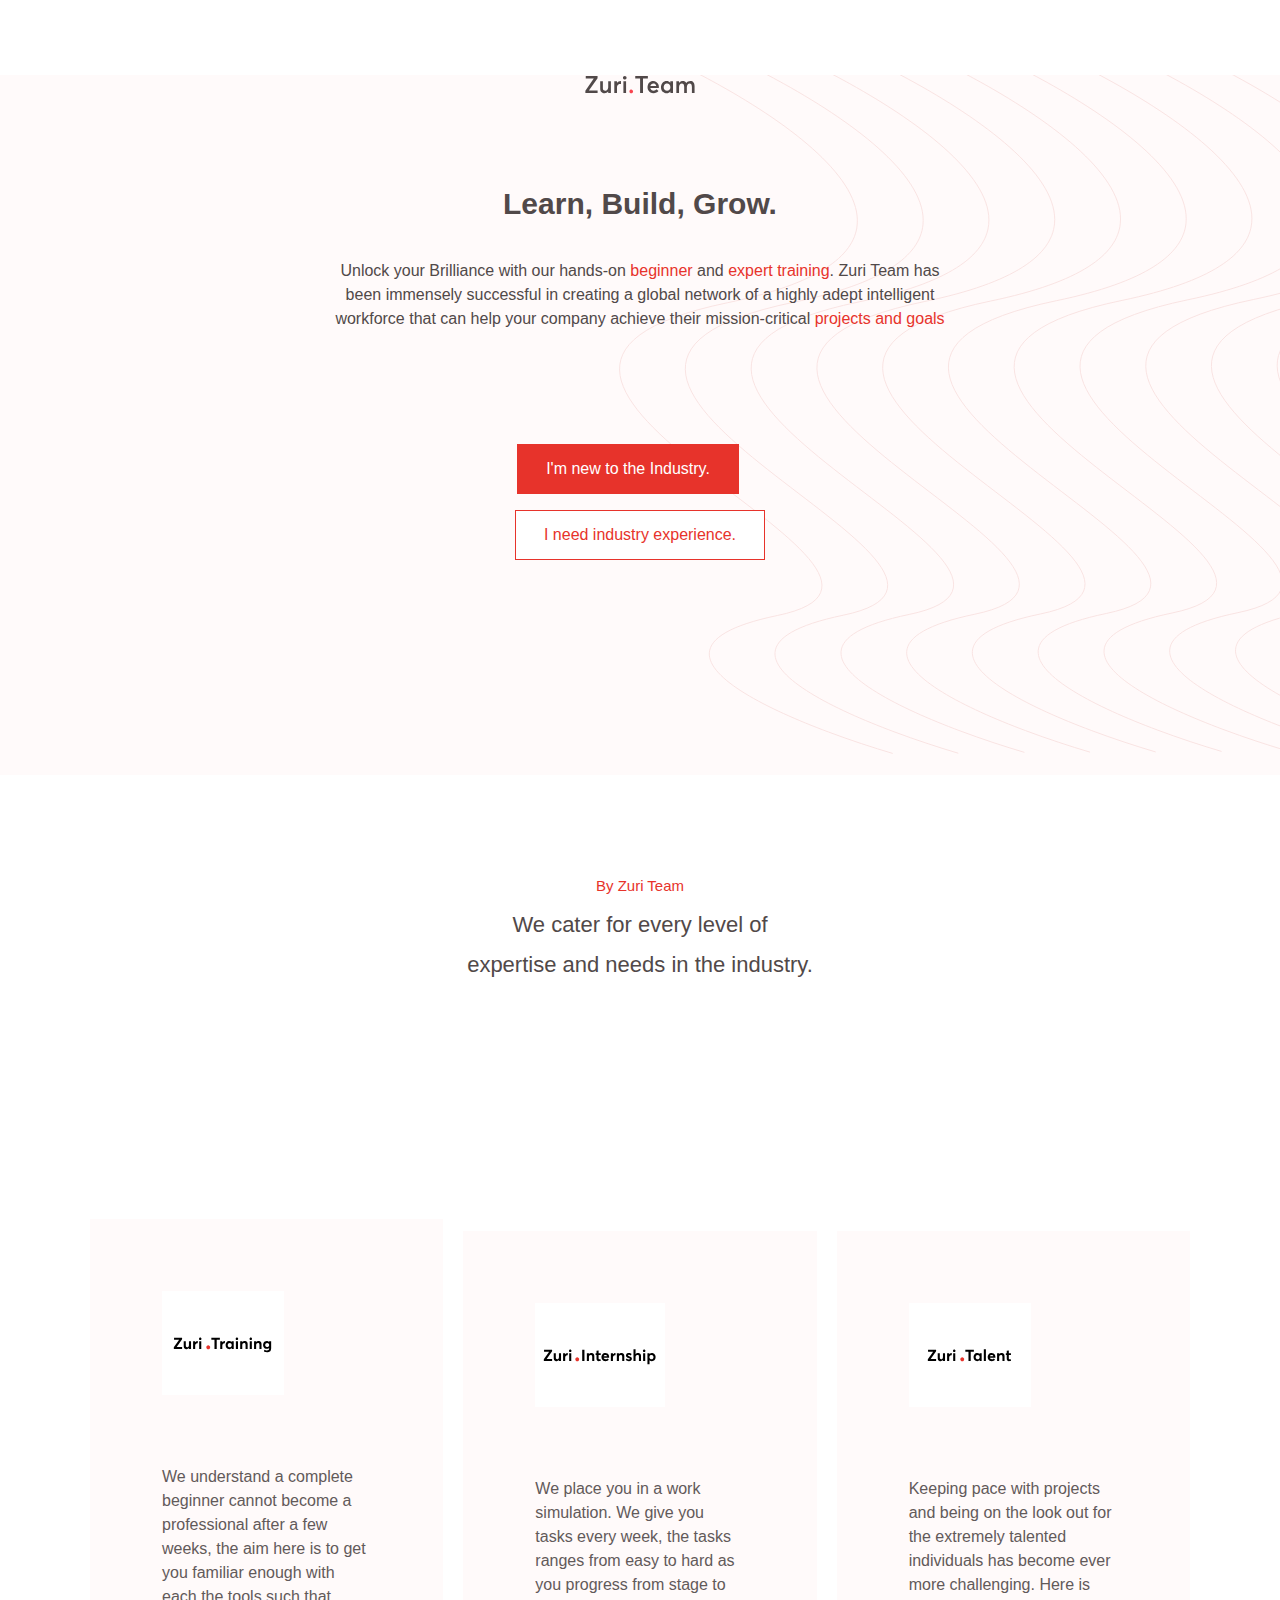
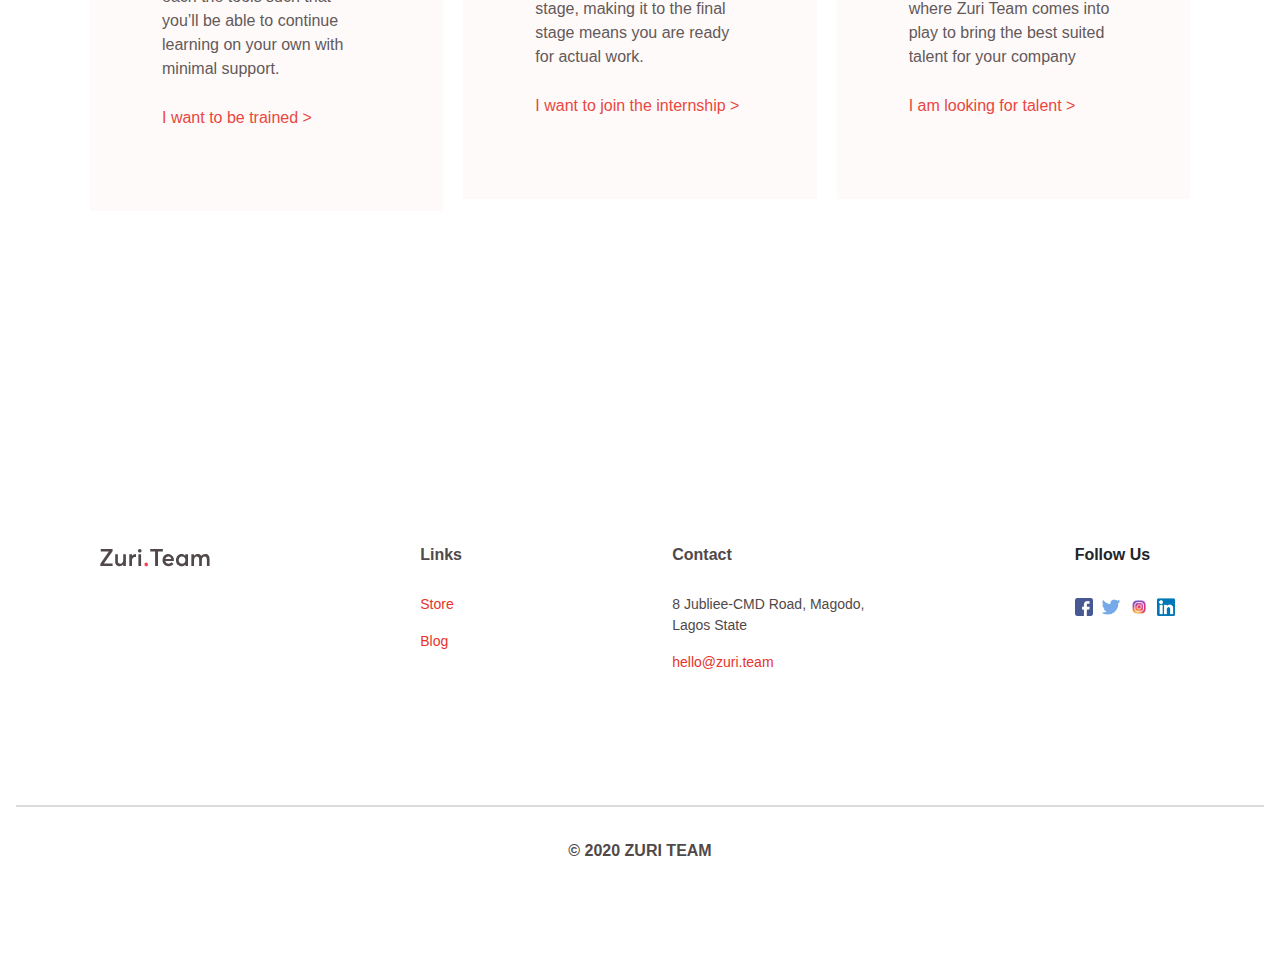
<file: index.html>
<!DOCTYPE html>
<html lang="en">
  <head>
    <meta charset="UTF-8" />
    <meta http-equiv="X-UA-Compatible" content="IE=edge" />
    <meta name="viewport" content="width=device-width, initial-scale=1.0" />
    <link href="https://stackpath.bootstrapcdn.com/bootstrap/4.5.0/css/bootstrap.min.css" rel="stylesheet">
    <title>Zuri| Learn, Build, Grow.</title>
    <link rel="stylesheet" href="style.css" />
  </head>
  <body>

    <section class="wrapper">
      <div class="zuri-team">
        <img src="images/zuri-logo-full.svg" class="logo" alt="" />
      </div>

      <div class="container">
        <h2>Learn, Build, Grow.</h2>
        <p>
          Unlock your Brilliance with our hands-on
          <a href="https://training.zuri.team">beginner</a> and
          <a href="https://internship.zuri.team">expert training</a>. Zuri Team
          has been immensely successful in creating a global network of a highly
          adept intelligent workforce that can help your company achieve their
          mission-critical
          <a href="https://talent.zuri.team">projects and goals</a>
        </p>

        <div class="btn">
          <a href="https://training.zuri.team/">
            <button class="box-btn red-btn">I'm new to the Industry.</button>
          </a>
          <br class="br" />
          <a href="experienceindex.html">
            <button class="box-btn white-btn">I need industry experience.</button>
            </a>
        </div>
      </div>
    </section>

    <section class="programs">
      <div class="content">
        <h3 class="head">By Zuri Team</h3>
        <p class="theme">
          We cater for every level of <br/>
          expertise and needs in the industry.
        </p>

        <div class="box-one">

          <div class="box-one-content-one">
             <img src="images/zuri-training-img.svg" alt="" />
             <p>
               We understand a complete beginner cannot become a professional
               after a few weeks, the aim here is to get you familiar enough with
               each the tools such that you’ll be able to continue learning on
               your own with minimal support.
             </p>
             <h3>
               <a href="https://training.zuri.team/">I want to be trained ></a>
             </h3>
           </div>

          <div class="box-one-content-two">
            <img src="images/zuri-internship-img.svg" alt="" />
            <p>
              We place you in a work simulation. We give you tasks every week,
              the tasks ranges from easy to hard as you progress from stage to
              stage, making it to the final stage means you are ready for actual
              work.
            </p>
            <h3>
              <a href="https://internship.zuri.team/"
                >I want to join the internship ></a
              >
            </h3>
          </div>

          <div class="box-one-content-three">
             <img src="images/zuri-talent-img.svg" alt="" />
             <p>
               Keeping pace with projects and being on the look out for the
               extremely talented individuals has become ever more challenging.
               Here is where Zuri Team comes into play to bring the best suited
               talent for your company
             </p>
             <h3>
               <a href="https://talent.zuri.team/">I am looking for talent ></a></h3>
           </div>
          </div>
        
      </div>
    </section>

    <footer class="foot">
     <div class="cup">
      <div class="cup-one">
       <img src="images/zuri-logo-full.svg" class="foot-logo" alt="">
      </div>
      
      <div class="cup-two">
        <h3>Links</h3>              
       <a href="https://flutterwave.com/store/zuriteam"> <p>Store</p></a>
       <a href="https://blog.zuri.team"><p>Blog</p></a>
      </div>

      <div class="cup-three">
       <h3>Contact</h3>
       <p>8 Jubliee-CMD Road, Magodo, <br />Lagos State</p>
       <p><a href="mailto:hello@zuri.com"> hello@zuri.team</a></p>
      </div>

      <div class="cup-four">
        <h3>Follow Us</h3>
        <div class="contact-icons"><a target="_blank" href="https://web.facebook.com/thezuriteam"> <img alt="" src="images/fb.png"> </a>
        <a target="_blank" href="https://twitter.com/theZuriTeam"> <img alt="" src="images/twitter.png"> </a>
       <a target="_blank" href="https://www.instagram.com/thezuriteam/"> <img alt="" src="images/IG.png"> </a>
      <a href="#"> <img alt="" src="images/in.png"> </a>
       </div>
      </div>
     </div>

     <div>
            <hr class="m-3 md-0">
        </div>

        <div class="mx-auto text-center copyright">
            <p> &#169 2020 ZURI TEAM </p>
        </div>
    </footer>
  </body>
</html>
</file>
<file: style.css>
@font-face {
  font-family: Averta;
  src: url(https://res.cloudinary.com/dafsch2zs/raw/upload/v1596618987/Zuri%20Landing/AvertaDemoPECuttedDemo-Regular_dghpn7.otf);
}

* {
  margin: 0;
  padding: 0;
  box-sizing: border-box;
  font-family: Averta, sans-serif;
}

.zuri-team {
  margin: auto;
  display: flex;
  margin: 75px;
  padding: 75x;
}

.zuri-team img {
  margin: auto;
}

.wrapper {
  height: 700px;
  background-image: url(images/hero-bg.svg);
  background-repeat: no-repeat;
  background-size: cover;
  background-position: center;
}

.container {
  text-align: center;
  padding: 10px;
  margin: auto;
  max-width: 650px;
}

.container h2 {
  font-size: 30px;
  line-height: 50px;
  margin-bottom: 30px;
  text-align: center;
  color: #514949;
  font-weight: 700;
}

.container p {
  color: #514949;
  line-height: 24px;
  font-size: 16px;
}

.btn {
  margin-top: 90px;
}

.box-btn {
  padding: 12px 28px;
  border: 1px solid #e7332b;
  font-size: 16px;
}
.red-btn {
  color: #fff;
  margin-right: 24px;
  background-color: #e7332b;
  margin-bottom: 16px;
}

.red-btn:hover {
  background-color: #fff;
  color: #e7332b;
}

.white-btn {
  color: #e7332b;
  background-color: #fff;
}

.white-btn:hover {
  background-color: #e7332b;
  color: #fff;
}

a {
  color: #e7332b;
  text-decoration: none;
}

a:hover {
  color: #e7332b;
  text-decoration: none;
}

.programs {
  background-color: #fff;
  overflow: hidden;
}

.content {
  padding: 0;
}

.content .head {
  font-size: 15px;
  color: #e7332b;
  margin-top: 100px;
  line-height: 22px;
  text-align: center;
}

.content p.theme {
  font-size: 22px;
  color: #514949;
  line-height: 40px;
  margin-top: 8px;
  margin-bottom: 64px;
  text-align: center;
}

.box-one {
  display: flex;
  justify-content: center;
  align-items: center;
  height: 100vh;
  margin: 80px;
}

.box-one-content-one,
.box-one-content-two,
.box-one-content-three {
  margin: 10px;
  width: 100%;
  background-color: #fffafa;
  text-align: justify-all;
  height: auto;
}

.box-one-content-one {
  padding: 72px;
}

.box-one-content-two {
  padding: 72px;
}

.box-one-content-three {
  padding: 72px;
}

.box-one-content-one p {
  font-size: 16px;
  line-height: 24px;
  color: #514949;
  opacity: 0.9;
}

.box-one-content-one a {
  font-size: 16px;
  line-height: 24px;
  color: #e7332b;
  opacity: 0.9;
}

.box-one-content-two p {
  font-size: 16px;
  line-height: 24px;
  color: #514949;
  opacity: 0.9;
}

.box-one-content-two a {
  font-size: 16px;
  line-height: 24px;
  color: #e7332b;
  opacity: 0.9;
}

.box-one-content-three p {
  font-size: 16px;
  line-height: 24px;
  color: #514949;
  opacity: 0.9;
}

.box-one-content-three a {
  font-size: 16px;
  line-height: 24px;
  color: #e7332b;
  opacity: 0.9;
}

.box-one-content-one img {
  margin-bottom: 70px;
}

.box-one-content-two img {
  margin-bottom: 70px;
}

.box-one-content-three img {
  margin-bottom: 70px;
}

.footer {
  margin-top: 200px;
}

.cup {
  display: flex;
  justify-content: space-between;
  flex-wrap: wrap;
  margin-bottom: 5px;
  padding: 100px;
}

.cup-two h3 {
  font-size: 16px;
  font-weight: 600;
  margin-bottom: 30px;
}

.cup-three h3 {
  font-size: 16px;
  font-weight: 600;
  margin-bottom: 30px;
}

.cup-four h3 {
  font-size: 16px;
  font-weight: 600;
  margin-bottom: 30px;
}

.cup-two,
.cup-three,
.cup-four p {
  font-size: 14px;
  color: #514949;
}

.footer h3 {
  font-size: 16px;
  font-weight: bold;
  line-height: 24px;
  color: #514949;
}

.quick-links {
  list-style: none;
  margin: 0;
  padding: 0;
}

.quick-links a {
  text-decoration: none;
  font-size: 14px;
  line-height: 20px;
  color: #514949;
}

.contact p,
.address p {
  font-size: 14px;
  line-height: 20px;
  color: #514949;
}

.contact-icons img {
  width: 18px;
  margin-right: 5px;
}

footer hr {
  opacity: 0.2;
  border: 0.6px solid #514949;
}

.copyright p {
  font-size: 16px;
  line-height: 24px;
  font-weight: bold;
  margin-top: 32px;
  color: #514949;
  padding-bottom: 97px;
}

@media (max-width: 768px) {
  .wrapper {
    height: auto;
  }

  img.logo {
    display: block;
    padding-top: 50px;
    margin: auto;
    margin-bottom: 20px;
  }

  .container h2 {
    font-size: 28px;
    line-height: 34px;
    text-align: center;
  }

  .btn {
    margin-bottom: 50px;
  }

  button.box-btn {
    display: block;
    margin: auto;
    justify-content: center;
  }

  h3.head {
    margin-top: 60px;
  }

  .cup {
    flex-direction: column;
    justify-content: center;
    align-items: center;
  }

  .foot-logo {
    width: 150px;
    margin-bottom: 15px;
  }

  .cup h3 {
    font-size: 24px;
    margin-top: 20px;
  }
}
</file>
